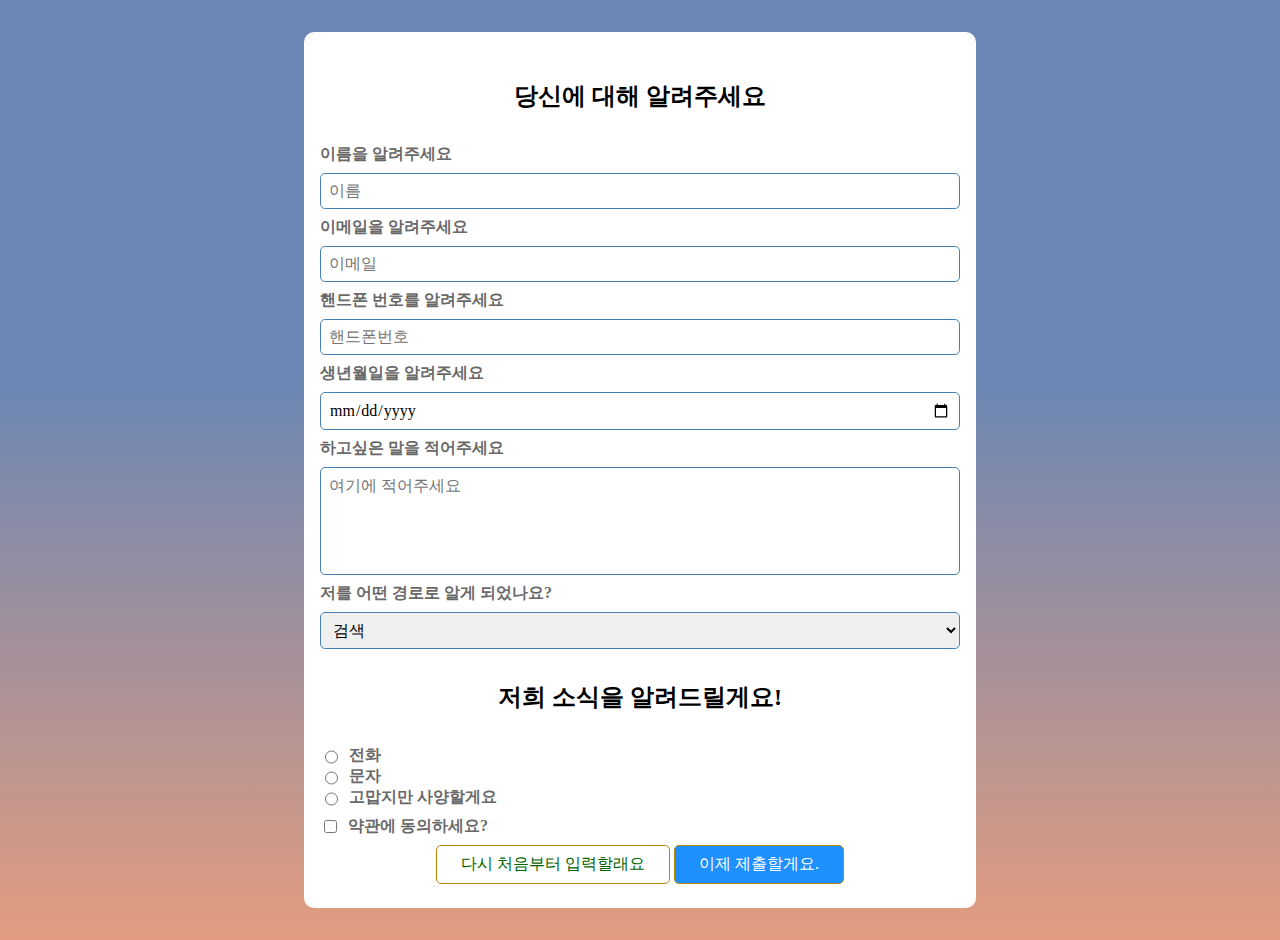
<file: src/form/index.html>
<!DOCTYPE html>
<html lang="en">
<head>
    <meta charset="UTF-8">
    <title>Title</title>
    <link rel="stylesheet" href="styles.css">
</head>
<body>
    <header>
        <h2> </h2>
    </header>

<main>
    <form action="/" method="GET">

        <section>
            <h2>당신에 대해 알려주세요</h2>
            <ul>
                <li>
                    <label for="username">이름을 알려주세요</label>
                    <input type="text" id="username" name="username" placeholder="이름" required>
                </li>

                <li>
                    <label for="email">이메일을 알려주세요</label>
                    <input type="email" id="email" name="email" placeholder="이메일" required>
                </li>

                <li>
                    <label for="phone">핸드폰 번호를 알려주세요</label>
                    <input type="tel" id="phone" name="phone" placeholder="핸드폰번호" required minlength="8">
                </li>

                <li>
                    <label for="birth">생년월일을 알려주세요</label>
                    <input type="date" id="birth" name="birth" required>
                </li>

                <li>
                    <label for="message">하고싶은 말을 적어주세요</label>
                    <textarea id="message" name="message" placeholder="여기에 적어주세요" required minlength="20" maxlength="300" rows="5"></textarea>
                </li>
            </ul>
        </section>

        <section>
            <label for="channel">저를 어떤 경로로 알게 되었나요?</label>
            <select id="channel" name="channel" required>
                <option value="search">검색</option>
                <option value="word-of-mouth">지인소개</option>
                <option value="social-media">SNS</option>
                <option value="other">기타</option>
            </select>
        </section>



        <section>
            <h2>저희 소식을 알려드릴게요!</h2>
            <ul>
                <li class="inline-control">
                    <input type="radio" id="reply-phone" name="reply" value="phone" required>
                    <label for="reply-phone">전화</label>
                </li>

                <li class="inline-control">
                    <input type="radio" id="reply-message" name="reply" value="message" required>
                    <label for="reply-message">문자</label>
                </li>

                <li class="inline-control">
                    <input type="radio" id="reply-none" name="reply" value="none" required>
                    <label for="reply-none">고맙지만 사양할게요</label>
                </li>
            </ul>
        </section>

        <section class="inline-control">

                    <input type="checkbox" id="accept-terms" name="accept-terms" required>
                    <label for="accept-terms">약관에 동의하세요?</label>

        </section>

        <section id="form-actions">
            <button type="reset" class="btn-empty">다시 처음부터 입력할래요</button>
            <button type="submit" class="btn-filled">이제 제출할게요.</button>
        </section>


    </form>
</main>



</body>
</html>
</file>
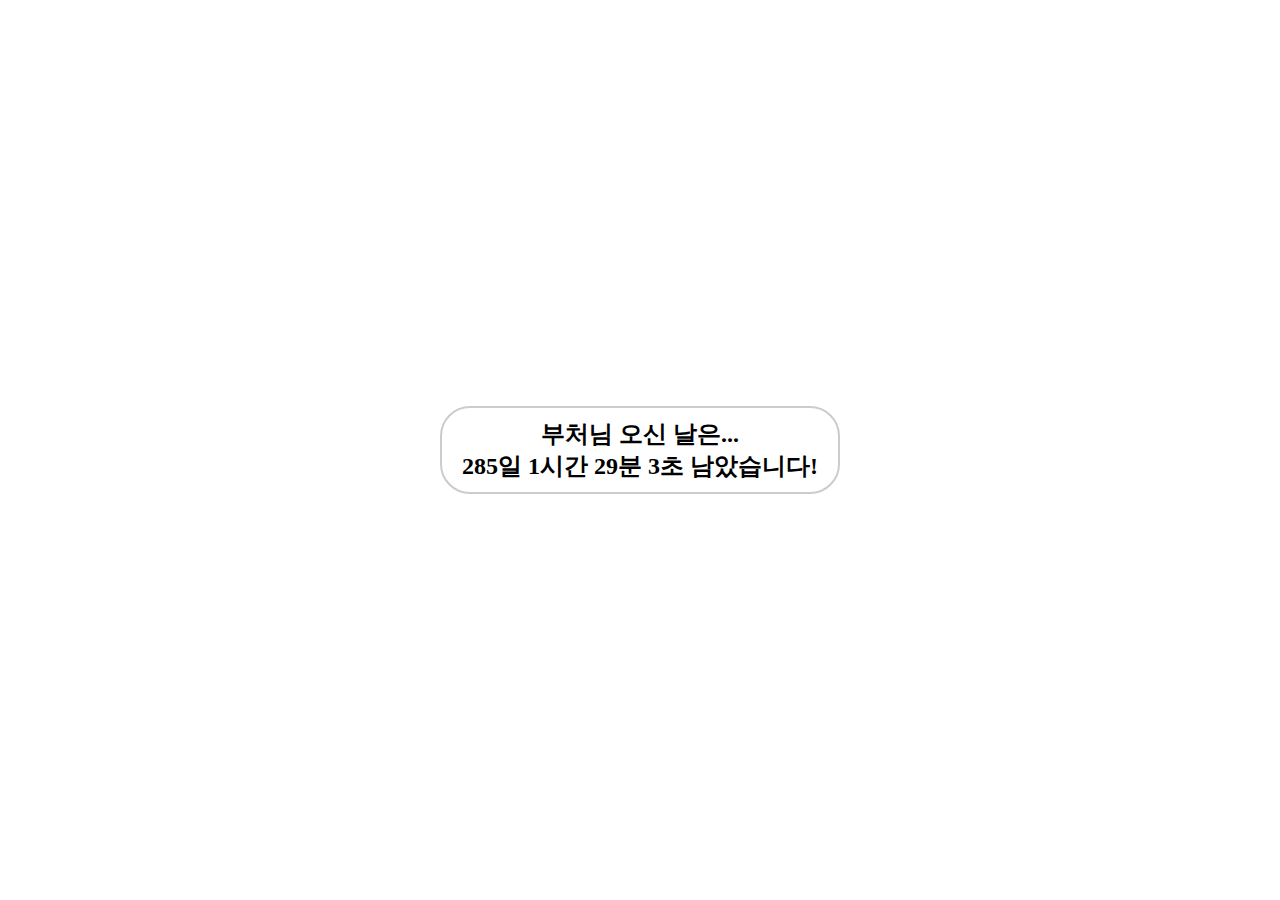
<file: src/D_day/Buddha.html>
<!DOCTYPE html>
<html lang="ko">
<head>
  <meta charset="UTF-8">
  <title>부처님 오신날</title>
  <style>
    body {
      position: relative;
      display: flex;
      justify-content: center;
      align-items: center;
      height: 100vh;
      margin: 0;
      background-image: url("https://cdn.crowdpic.net/detail-thumb/thumb_d_F4706BE86B2161402E98AC5FA67A9341.jpg");
      background-size: cover;
      background-position: center;
    }

    h2 {
      display: block;
      box-sizing: border-box;
      width: 400px;
      border-radius: 30px;
      border: 2px solid #ccc;
      padding: 10px;
      text-align: center;
      color: black;
      background-color: white;
      position: relative; /* 오버레이가 이 요소에 상대적으로 위치하도록 설정 */
      z-index: 1; /* 오버레이가 배경보다 위에 나타나도록 설정 */
    }

  </style>
</head>
<body>

<h2 id="remaining"></h2>

<script>
  function whenBuddha() {
    let now = new Date();
    let buddha = new Date(now.getFullYear() + 1, 4, 5);

    let diff = buddha - now;
    let seconds = Math.floor((diff / 1000) % 60);
    let minutes = Math.floor((diff / 1000 / 60) % 60);
    let hours = Math.floor((diff / 1000 / 60 / 60) % 24);
    let days = Math.floor(diff / 1000 / 60 / 60 / 24);

    document.getElementById('remaining').innerHTML = `부처님 오신 날은...<br> ${days}일 ${hours}시간 ${minutes}분 ${seconds}초 남았습니다!`;

    setTimeout(whenBuddha, 1000);
  }

  whenBuddha();
</script>
</body>
</html>
</file>
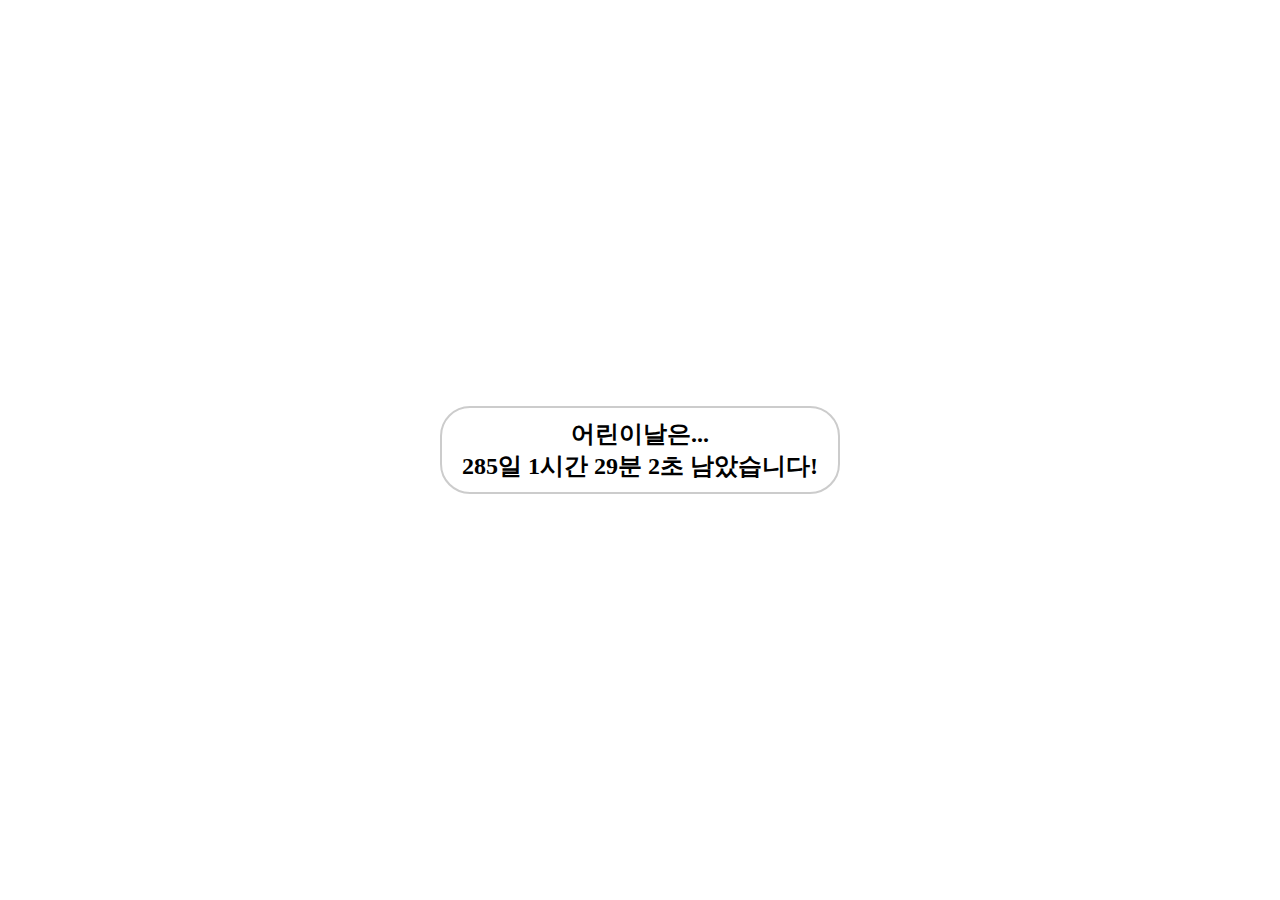
<file: src/D_day/children.html>
<!DOCTYPE html>
<html lang="ko">
<head>
  <meta charset="UTF-8">
  <title>어린이날</title>
  <style>
    body {
      position: relative;
      display: flex;
      justify-content: center;
      align-items: center;
      height: 100vh;
      margin: 0;
      background-image: url("https://m.segye.com/content/image/2022/05/03/20220503519431.jpg");
      background-size: cover;
      background-position: center;
    }

    h2 {
      display: block;
      box-sizing: border-box;
      width: 400px;
      border-radius: 30px;
      border: 2px solid #ccc;
      padding: 10px;
      text-align: center;
      color: black;
      background-color: white;
      position: relative; /* 오버레이가 이 요소에 상대적으로 위치하도록 설정 */
      z-index: 1; /* 오버레이가 배경보다 위에 나타나도록 설정 */
    }

  </style>
</head>
<body>

<h2 id="remaining"></h2>

<script>
  function whenChildren() {
    let now = new Date();
    let child = new Date(now.getFullYear() + 1, 4, 5);

    let diff = child - now;
    let seconds = Math.floor((diff / 1000) % 60);
    let minutes = Math.floor((diff / 1000 / 60) % 60);
    let hours = Math.floor((diff / 1000 / 60 / 60) % 24);
    let days = Math.floor(diff / 1000 / 60 / 60 / 24);

    document.getElementById('remaining').innerHTML = `어린이날은...<br> ${days}일 ${hours}시간 ${minutes}분 ${seconds}초 남았습니다!`;

    setTimeout(whenChildren, 1000);
  }

  whenChildren();
</script>
</body>
</html>
</file>
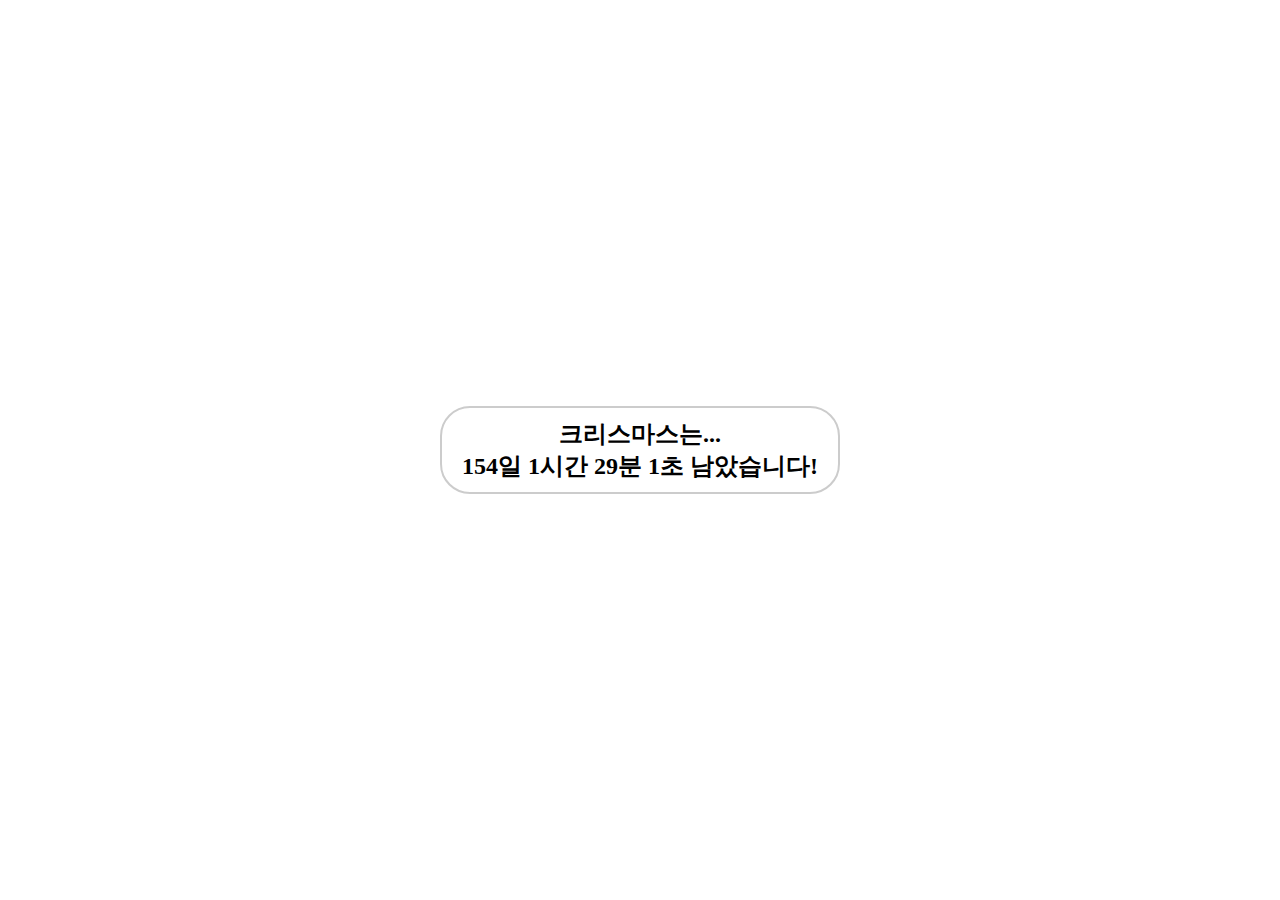
<file: src/D_day/christmas.html>
<!DOCTYPE html>
<html lang="ko">
<head>
  <meta charset="UTF-8">
  <title>크리스마스</title>
  <style>
    body {
      position: relative;
      display: flex;
      justify-content: center;
      align-items: center;
      height: 100vh;
      margin: 0;
      background-image: url("https://i.natgeofe.com/k/dfc7bec2-0657-4887-81a7-6d024a8c3f70/WH-XmasTree_4x3.jpg");
      background-size: cover;
      background-position: center;
    }

    h2 {
      display: block;
      box-sizing: border-box;
      width: 400px;
      border-radius: 30px;
      border: 2px solid #ccc;
      padding: 10px;
      text-align: center;
      color: black;
      background-color: white;
      position: relative; /* 오버레이가 이 요소에 상대적으로 위치하도록 설정 */
      z-index: 1; /* 오버레이가 배경보다 위에 나타나도록 설정 */
    }

    .overlay {
      position: absolute;
      top: 0;
      left: 0;
      width: 100%;
      height: 100%;
      background-image: url("https://www.animationsoftware7.com/img/agifs/snow02.gif"); /* 실제 오버레이 이미지의 경로로 변경 */
      background-size: cover;
      background-position: center;
      z-index: 0; /* 오버레이가 콘텐츠보다 아래에 나타나도록 설정 */
    }
  </style>
</head>
<body>

<div class="overlay"></div>

<h2 id="remaining"></h2>

<script>
  function whenChristmas() {
    let now = new Date();
    let christmas = new Date(now.getFullYear(), 11, 25);

    let diff = christmas - now;
    let seconds = Math.floor((diff / 1000) % 60);
    let minutes = Math.floor((diff / 1000 / 60) % 60);
    let hours = Math.floor((diff / 1000 / 60 / 60) % 24);
    let days = Math.floor(diff / 1000 / 60 / 60 / 24);

    document.getElementById('remaining').innerHTML = `크리스마스는...<br> ${days}일 ${hours}시간 ${minutes}분 ${seconds}초 남았습니다!`;

    setTimeout(whenChristmas, 1000);
  }

  whenChristmas();
</script>
</body>
</html>
</file>
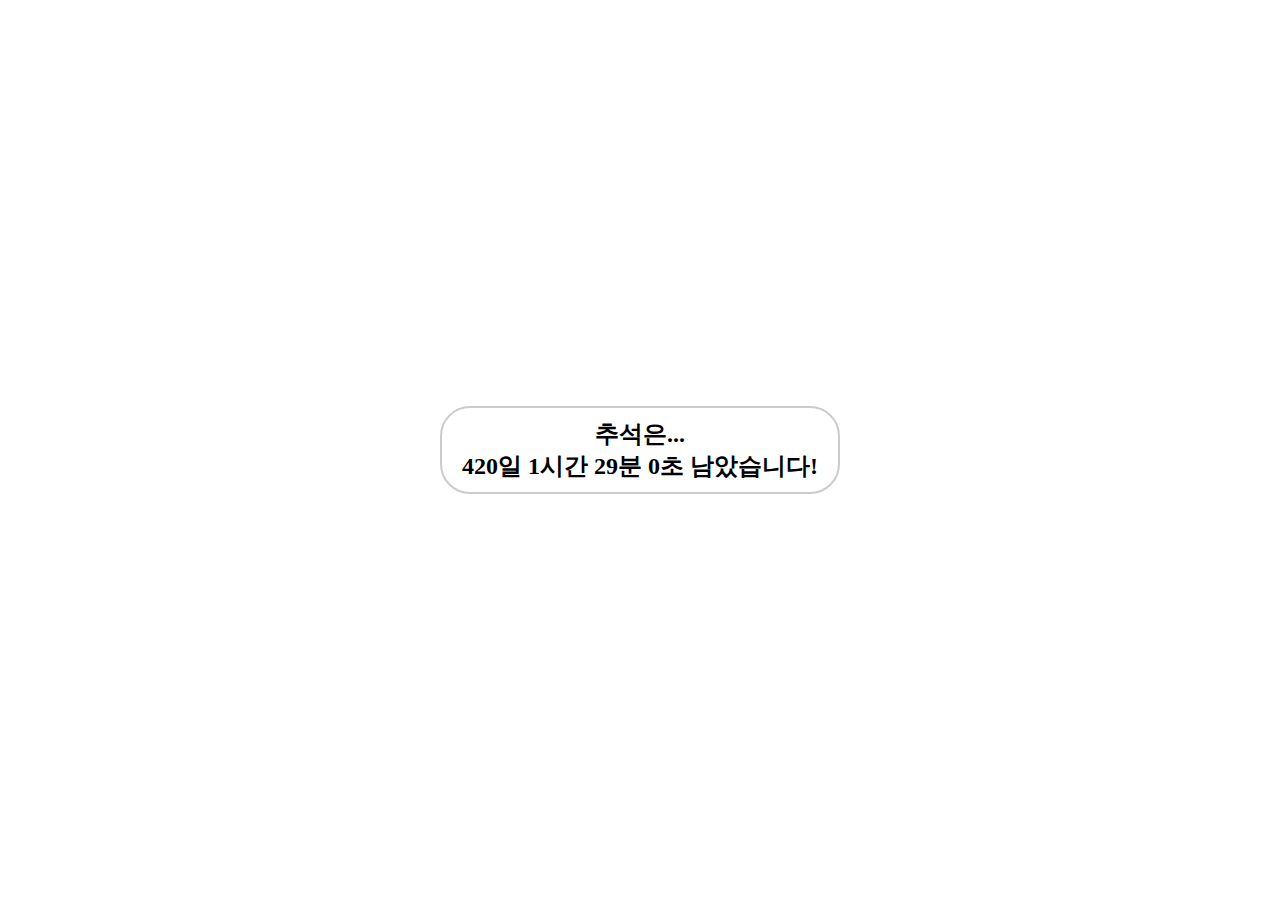
<file: src/D_day/chusuk.html>
<!DOCTYPE html>
<html lang="ko">
<head>
    <meta charset="UTF-8">
    <title>설날</title>
    <style>
        body {
            position: relative;
            display: flex;
            justify-content: center;
            align-items: center;
            height: 100vh;
            margin: 0;
            background-image: url("https://png.pngtree.com/background/20211215/original/pngtree-red-lanterns-korean-autumn-eve-festival-architecture-food-background-picture-image_1452374.jpg");
            background-size: cover;
            background-position: center;
        }

        h2 {
            display: block;
            box-sizing: border-box;
            width: 400px;
            border-radius: 30px;
            border: 2px solid #ccc;
            padding: 10px;
            text-align: center;
            color: black;
            background-color: white;
            position: relative; /* 오버레이가 이 요소에 상대적으로 위치하도록 설정 */
            z-index: 1; /* 오버레이가 배경보다 위에 나타나도록 설정 */
        }

    </style>
</head>
<body>

<h2 id="remaining"></h2>

<script>
    function whenChusuk() {
        let now = new Date();
        let chusuk = new Date(now.getFullYear() + 1, 8, 17);

        let diff = chusuk - now;
        let seconds = Math.floor((diff / 1000) % 60);
        let minutes = Math.floor((diff / 1000 / 60) % 60);
        let hours = Math.floor((diff / 1000 / 60 / 60) % 24);
        let days = Math.floor(diff / 1000 / 60 / 60 / 24);

        document.getElementById('remaining').innerHTML = `추석은...<br> ${days}일 ${hours}시간 ${minutes}분 ${seconds}초 남았습니다!`;

        setTimeout(whenChusuk, 1000);
    }

    whenChusuk();
</script>
</body>
</html>
</file>
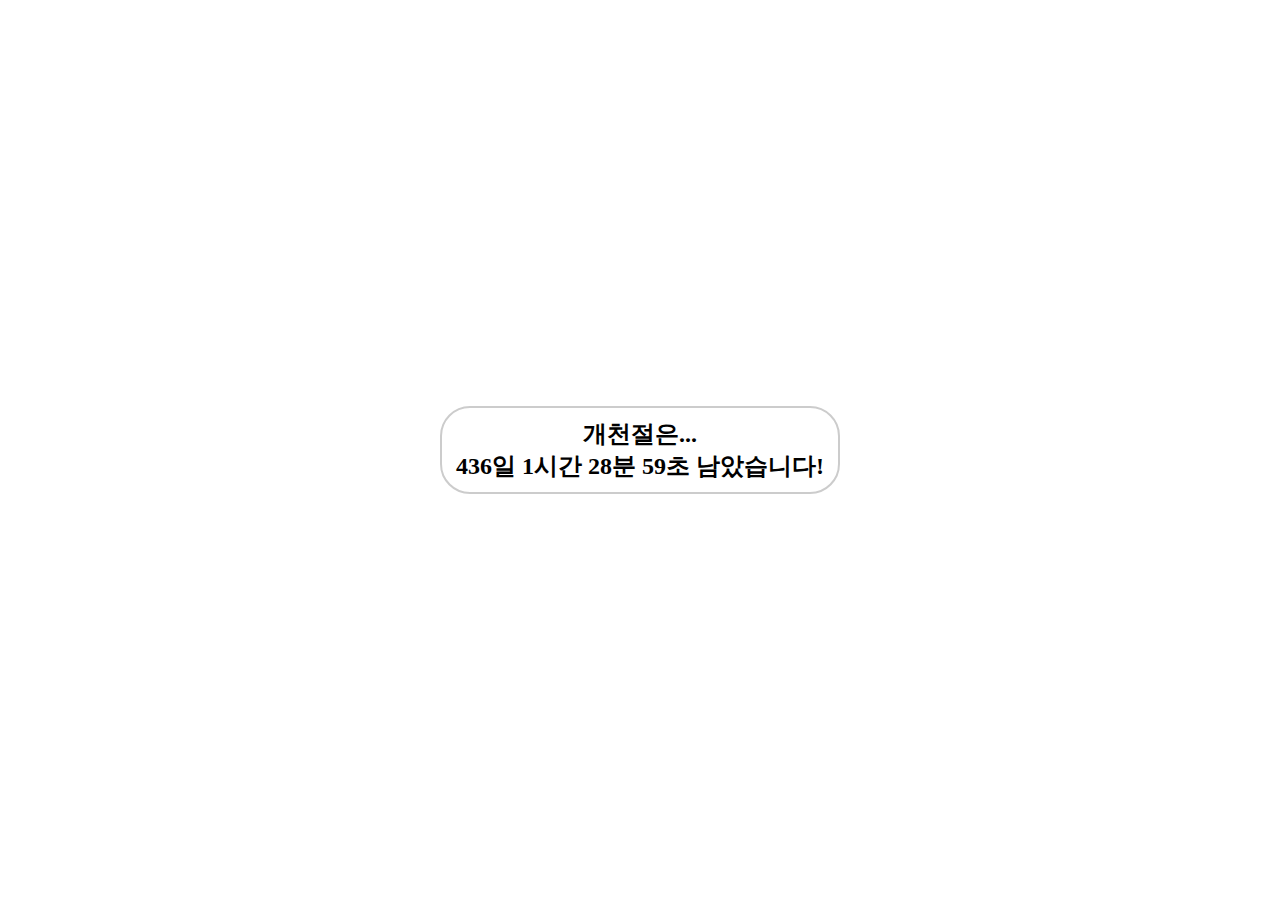
<file: src/D_day/gaechun.html>
<!DOCTYPE html>
<html lang="ko">
<head>
    <meta charset="UTF-8">
    <title>개천절</title>
    <style>
        body {
            position: relative;
            display: flex;
            justify-content: center;
            align-items: center;
            height: 100vh;
            margin: 0;
            background-image: url("https://t1.daumcdn.net/thumb/R720x0/?fname=http://t1.daumcdn.net/brunch/service/user/42IA/image/6qmunQI87Drds1cEXocQiBnXqA0.png");
            background-size: cover;
            background-position: center;
        }

        h2 {
            display: block;
            box-sizing: border-box;
            width: 400px;
            border-radius: 30px;
            border: 2px solid #ccc;
            padding: 10px;
            text-align: center;
            color: black;
            background-color: white;
            position: relative; /* 오버레이가 이 요소에 상대적으로 위치하도록 설정 */
            z-index: 1; /* 오버레이가 배경보다 위에 나타나도록 설정 */
        }

    </style>
</head>
<body>

<h2 id="remaining"></h2>

<script>
    function whenGaechunjul() {
        let now = new Date();
        let gaechun = new Date(now.getFullYear() + 1, 9, 3);

        let diff = gaechun - now;
        let seconds = Math.floor((diff / 1000) % 60);
        let minutes = Math.floor((diff / 1000 / 60) % 60);
        let hours = Math.floor((diff / 1000 / 60 / 60) % 24);
        let days = Math.floor(diff / 1000 / 60 / 60 / 24);

        document.getElementById('remaining').innerHTML = `개천절은...<br> ${days}일 ${hours}시간 ${minutes}분 ${seconds}초 남았습니다!`;

        setTimeout(whenGaechunjul, 1000);
    }

    whenGaechunjul();
</script>
</body>
</html>
</file>
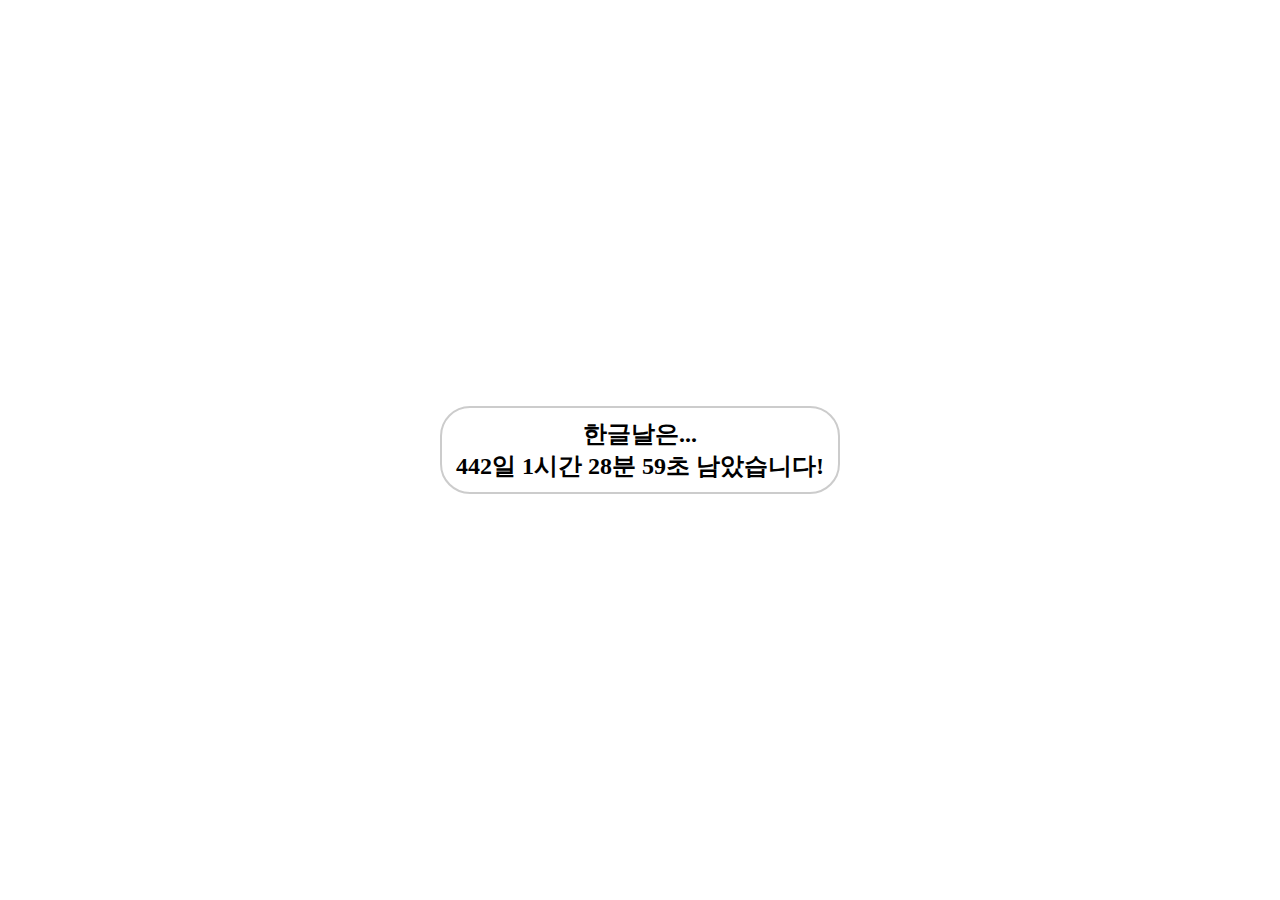
<file: src/D_day/korean.html>
<!DOCTYPE html>
<html lang="ko">
<head>
  <meta charset="UTF-8">
  <title>한글날</title>
  <style>
    body {
      position: relative;
      display: flex;
      justify-content: center;
      align-items: center;
      height: 100vh;
      margin: 0;
      background-image: url("https://www.urbanbrush.net/web/wp-content/uploads/edd/2022/09/urbanbrush-20220920114229006134.jpg");
      background-size: cover;
      background-position: center;
    }

    h2 {
      display: block;
      box-sizing: border-box;
      width: 400px;
      border-radius: 30px;
      border: 2px solid #ccc;
      padding: 10px;
      text-align: center;
      color: black;
      background-color: white;
      position: relative; /* 오버레이가 이 요소에 상대적으로 위치하도록 설정 */
      z-index: 1; /* 오버레이가 배경보다 위에 나타나도록 설정 */
    }

  </style>
</head>
<body>

<h2 id="remaining"></h2>

<script>
  function whenKorean() {
    let now = new Date();
    let korean = new Date(now.getFullYear() + 1, 9, 9);

    let diff = korean - now;
    let seconds = Math.floor((diff / 1000) % 60);
    let minutes = Math.floor((diff / 1000 / 60) % 60);
    let hours = Math.floor((diff / 1000 / 60 / 60) % 24);
    let days = Math.floor(diff / 1000 / 60 / 60 / 24);

    document.getElementById('remaining').innerHTML = `한글날은...<br> ${days}일 ${hours}시간 ${minutes}분 ${seconds}초 남았습니다!`;

    setTimeout(whenKorean, 1000);
  }

  whenKorean();
</script>
</body>
</html>
</file>
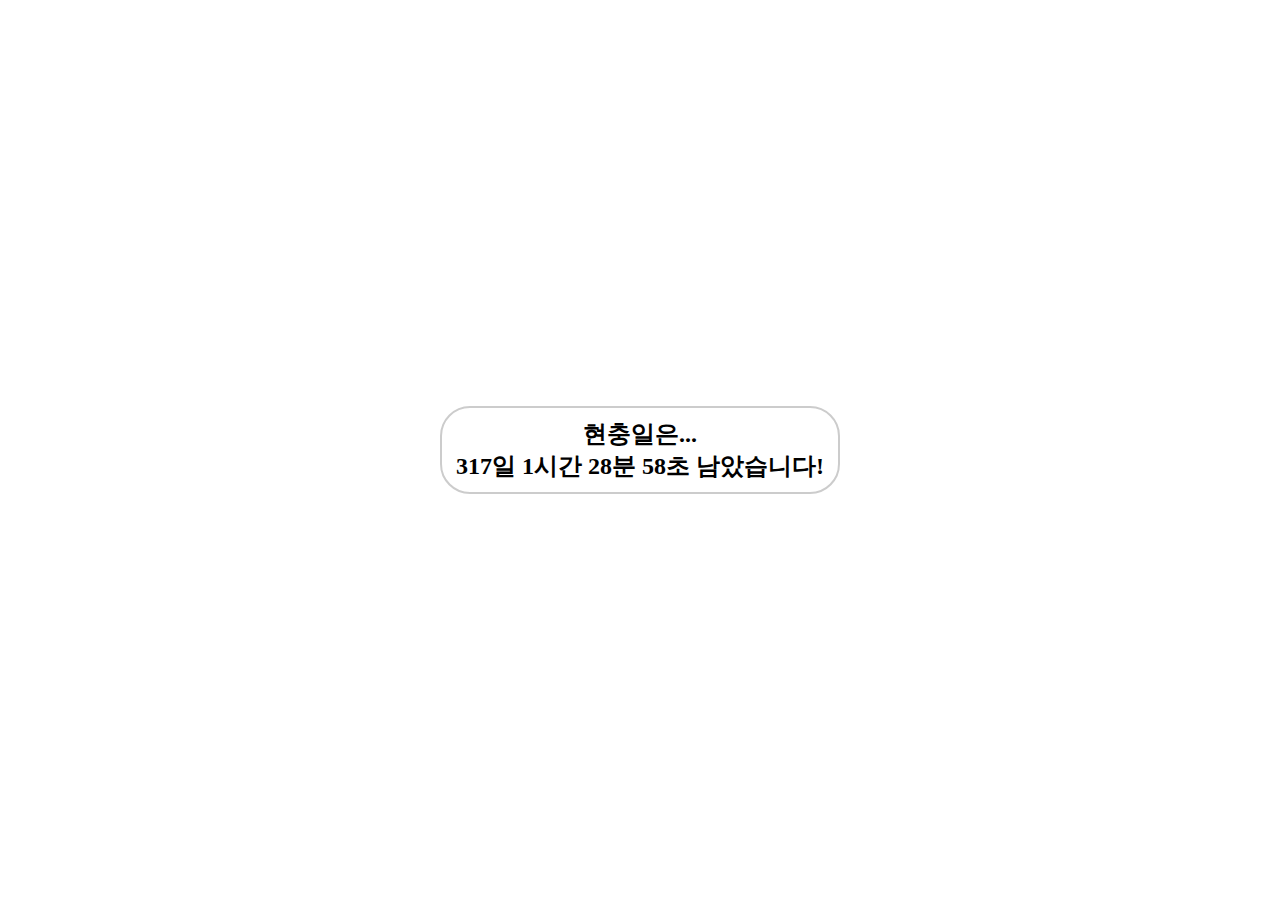
<file: src/D_day/memorial.html>
<!DOCTYPE html>
<html lang="ko">
<head>
  <meta charset="UTF-8">
  <title>현충일</title>
  <style>
    body {
      position: relative;
      display: flex;
      justify-content: center;
      align-items: center;
      height: 100vh;
      margin: 0;
      background-image: url("https://vrthumb.imagetoday.co.kr/2017/05/29/tid274t000102.jpg");
      background-size: cover;
      background-position: center;
    }

    h2 {
      display: block;
      box-sizing: border-box;
      width: 400px;
      border-radius: 30px;
      border: 2px solid #ccc;
      padding: 10px;
      text-align: center;
      color: black;
      background-color: white;
      position: relative; /* 오버레이가 이 요소에 상대적으로 위치하도록 설정 */
      z-index: 1; /* 오버레이가 배경보다 위에 나타나도록 설정 */
    }

  </style>
</head>
<body>

<h2 id="remaining"></h2>

<script>
  function whenmemorial() {
    let now = new Date();
    let memorial = new Date(now.getFullYear() + 1, 5, 6);

    let diff = memorial - now;
    let seconds = Math.floor((diff / 1000) % 60);
    let minutes = Math.floor((diff / 1000 / 60) % 60);
    let hours = Math.floor((diff / 1000 / 60 / 60) % 24);
    let days = Math.floor(diff / 1000 / 60 / 60 / 24);

    document.getElementById('remaining').innerHTML = `현충일은...<br> ${days}일 ${hours}시간 ${minutes}분 ${seconds}초 남았습니다!`;

    setTimeout(whenmemorial, 1000);
  }

  whenmemorial();
</script>
</body>
</html>
</file>
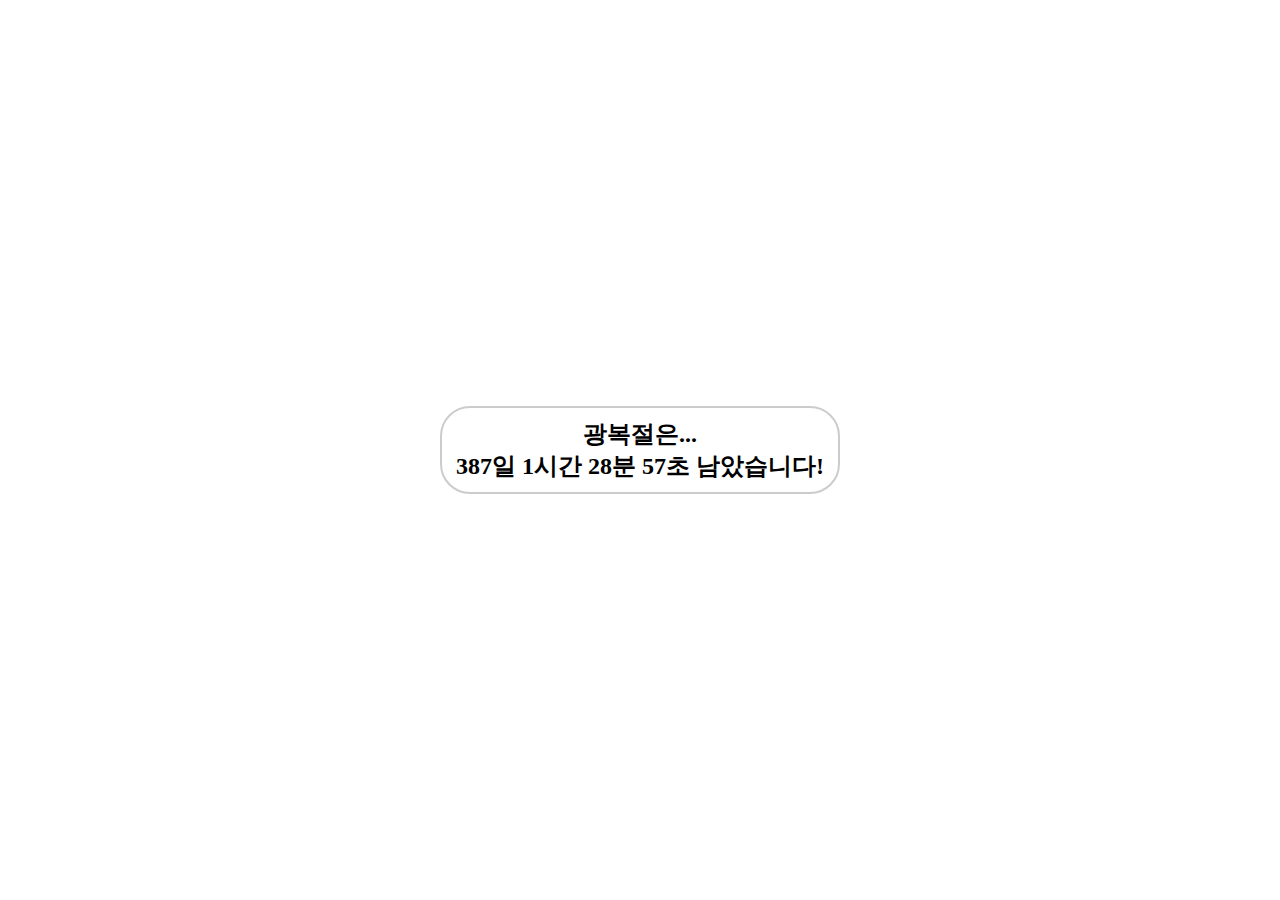
<file: src/D_day/National.html>
<!DOCTYPE html>
<html lang="ko">
<head>
  <meta charset="UTF-8">
  <title>광복절</title>
  <style>
    body {
      position: relative;
      display: flex;
      justify-content: center;
      align-items: center;
      height: 100vh;
      margin: 0;
      background-image: url("https://img1.daumcdn.net/thumb/R1280x0.fjpg/?fname=http://t1.daumcdn.net/brunch/service/user/18LD/image/N9KgfcsM9bgJk1F4Nyh5j8-5Vuk.JPG");
      background-size: cover;
      background-position: center;
    }

    h2 {
      display: block;
      box-sizing: border-box;
      width: 400px;
      border-radius: 30px;
      border: 2px solid #ccc;
      padding: 10px;
      text-align: center;
      color: black;
      background-color: white;
      position: relative; /* 오버레이가 이 요소에 상대적으로 위치하도록 설정 */
      z-index: 1; /* 오버레이가 배경보다 위에 나타나도록 설정 */
    }
  </style>
</head>
<body>
<h2 id="remaining"></h2>

<script>
  function whenNational() {
    let now = new Date();
    let national = new Date(now.getFullYear()+1, 7, 15);

    let diff = national - now;
    let seconds = Math.floor((diff / 1000) % 60);
    let minutes = Math.floor((diff / 1000 / 60) % 60);
    let hours = Math.floor((diff / 1000 / 60 / 60) % 24);
    let days = Math.floor(diff / 1000 / 60 / 60 / 24);

    document.getElementById('remaining').innerHTML = `광복절은...<br> ${days}일 ${hours}시간 ${minutes}분 ${seconds}초 남았습니다!`;

    setTimeout(whenNational, 1000);
  }

  whenNational();
</script>
</body>
</html>
</file>
<file: src/form/styles.css>
body {
    height: 100vh;
    background: linear-gradient(to bottom, #6986b4 40%, #e39c7f 100%);
}

h2{
    text-align: center;
    margin: 2rem;
}

form{
    width: 40rem;
    margin: auto;
    background-color: rgb(255,255,255);
    padding: 1rem;
    box-shadow: 0 2px 4px rgba(0,0,0,0.3%);
    border-radius: 10px;
}

section{
    margin-bottom: 0.5rem;
}

label{
    color: dimgrey;
    display: block;
    font-weight: bolder;
    margin: 0.5rem 0;
}

ul{
    list-style: none;
    margin: 0;
    padding: 0;
}

input,
select,
textarea{
    font: inherit;
    padding: 0.5rem;
    border: 1px solid steelblue;
    width: 100%;
    display: block;
    border-radius: 5px;
    box-sizing: border-box;
}

textarea{
    resize: none;
}

input:focus,
textarea:focus{
    background-color: lavenderblush;
}

.inline-control{
    display: flex;
}

.inline-control label{
    margin: 0;
    margin-left: 0.5rem;
}

.inline-control input{
    width: auto;
}

button{
    font: inherit;
    border: 1px solid darkgoldenrod;
    padding: 0.5rem 1.5rem;
    border-radius: 5px;
    cursor: pointer;
}

.btn-filled{
    background-color: dodgerblue;
    color: white;
}

.btn-filled:hover{
    background-color: #6986b4;
    border-color: lightskyblue;
}

.btn-empty{
    background-color: transparent;
    color: darkgreen;
}

.btn-empty:hover{
    background-color: darkseagreen ;
}

#form-actions{
    text-align: center;
}
</file>
